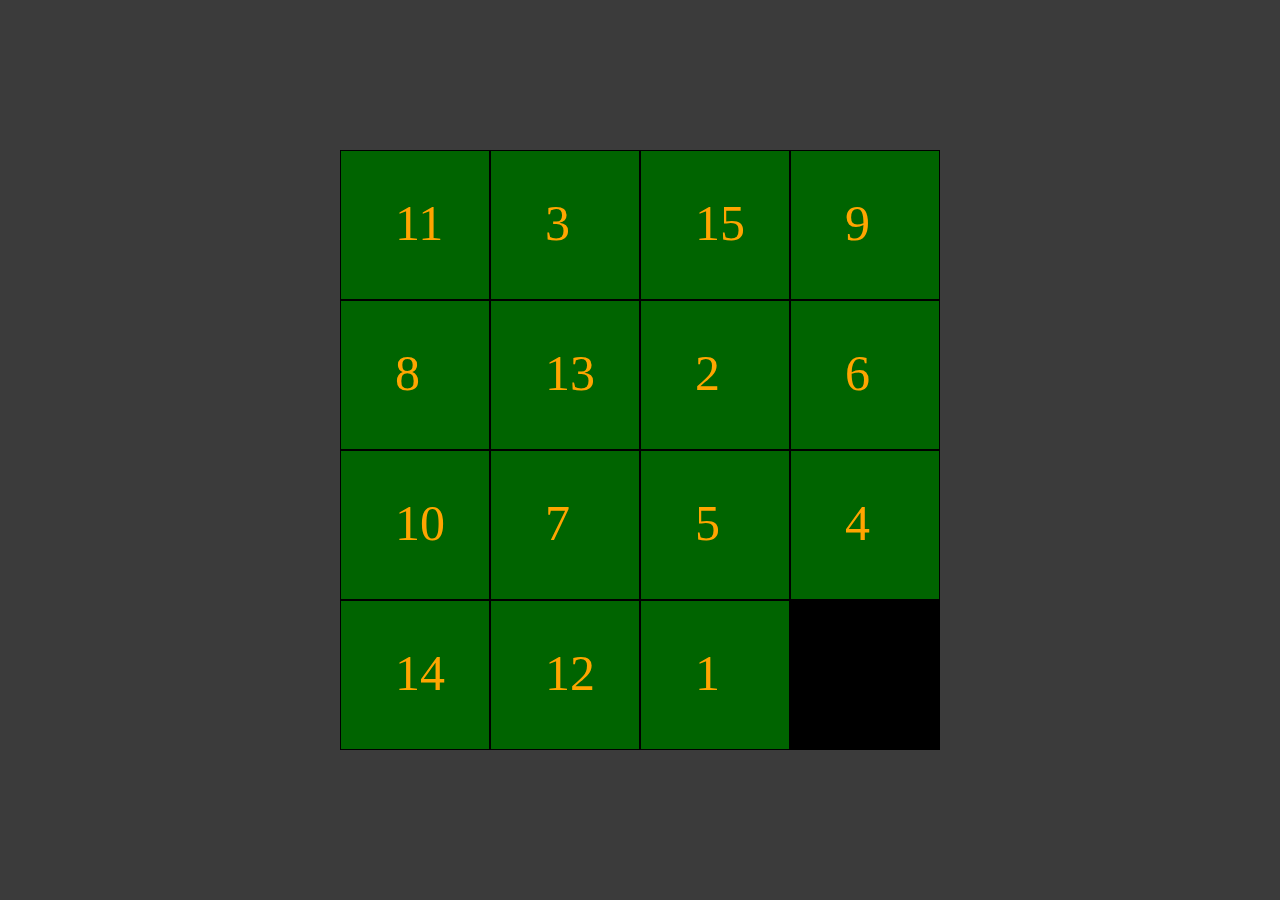
<file: games/3BarleyBreak/index.html>
<!DOCTYPE html>
<html lang="en">
<head>
    <meta charset="UTF-8">
    <meta name="viewport" content="width=device-width, initial-scale=1.0">
    <title>Пятнашки</title>
    <style>
        html, body {
            background-color: rgb(59, 59, 59);
            display: flex;
            align-items: center;
            justify-content: center;
            min-height: 100%;
        }
        canvas {
            width: 600px;
            height: 600px;
        }
    </style>
</head>
<body>
    <canvas id="canvas" width="600" height="600"></canvas>
    <br>
    <p></p>
    <script src="game.js"></script>
</body>
</html>
</file>
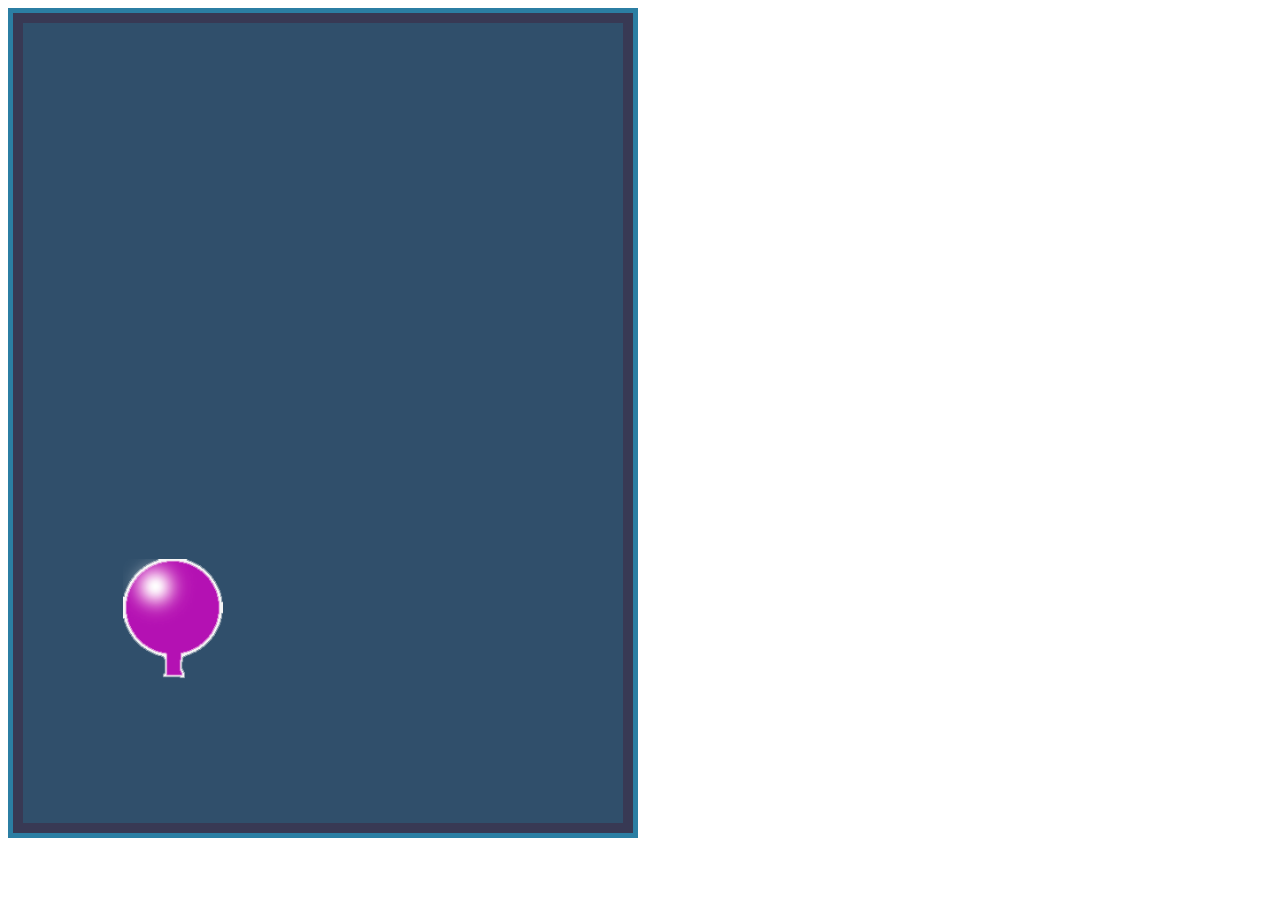
<file: games/balloon/index.html>
<!DOCTYPE html>
<html lang="en">
  <head>
    <meta charset="UTF-8" />
    <meta name="viewport" content="width=device-width, initial-scale=1.0" />
    <meta http-equiv="X-UA-Compatible" content="ie=edge" />
    <title>Document</title>
    <style>
      canvas {
        border: 10px solid #383954;
      }
      #game {
        border: 5px solid #2b7ea3;
        width: 620px;
        height: 820px;
      }
    </style>
  </head>
  <body>
    <div id="game">
      <canvas id="canvas" width="600" height="800"></canvas>
    </div>
    <script>
      function rand(min, max) {
        return Math.floor(Math.random() * (max - min + 1)) + min; //Максимум и минимум включаются
      }

      var ctx = canvas.getContext("2d");
      w = canvas.clientWidth;
      h = canvas.clientHeight;

      speed = 8;
      var i_balloon = []
      i_balloon[0] = new Image();
      i_balloon[0].src = "green.png";
      i_balloon[1] = new Image();
      i_balloon[1].src = "blue.png";
      i_balloon[2] = new Image();
      i_balloon[2].src = "purp.png";
      i_balloon[3] = new Image();
      i_balloon[3].src = "red.png";
      i_balloon[4] = new Image();
      i_balloon[4].src = "yellow.png";


      var sound = document.createElement('audio');
      sound.src = 'sound.mp3';
      sound.volume = 0.4;
      mute = false;


      class ballon {
        x;
        y;
        color;
        is = true;
        speed;
        constructor(X, Y) {
          this.x = X;
          this.y = Y;
          this.color = rand(0,4);
          this.speed = rand(2,6)
        }
      }

      b = [];
      b_count = 0;

      //генерация новых шариков
      function new_balloon() {
        b[b_count] = new ballon(rand(0, 500), 800);
        b_count++;
        setTimeout(() => {
          new_balloon();
        }, rand(500, 2000));
      }
      new_balloon();

      function step() {
        //задний фон
        ctx.fillStyle = "#304F6B";
        ctx.fillRect(0, 0, w, h);

        //рисование шарика
        for (i = 0; i < b_count; i++) {
            if(b[i] != undefined &&  b[i].is == true)
                ctx.drawImage(i_balloon[b[i].color], b[i].x, b[i].y, 100, 120);
        }

        //движение шарика
        for (i = 0; i < b_count; i++) {
            if(b[i] != undefined){
                b[i].y -= b[i].speed;

                if(b[i].y < -120) {
                    b[i].is = false;
                    delete b[i]
                }
            }
          
        }

        requestAnimationFrame(step);
      }

      step();

      //нажатия мышкой
      let offsetLeft = canvas.offsetLeft;
      let offsetTop = canvas.offsetTop;
      document.addEventListener("mouseup", mouseMoveHandler, false);
      function mouseMoveHandler(e) {
        var X = e.clientX - offsetLeft;
        var Y = e.clientY - offsetTop;
        X = (X / w) * w-10;
        Y = (Y / h) * h-10;

        for (i = 0; i < b_count; i++) {
            if (b[i] != undefined && X > b[i].x && X < (b[i].x)+100 && Y > b[i].y && Y < (b[i].y)+150){
                b[i].is = false;
                delete b[i];
                sound.play();
                break;
            }
        }

        /*
        //звук
        if (X > 0 && X < 50 && Y > 0 && Y < 75) {
          mute = !mute;
          if (mute) {
            sound.src = "audio/fon.mp3";
            sound.play();
          } else sound.pause();
        }
        //смена фона
        if (X > 0 && X < 50 && Y > 75 && Y < 150) {
          n_f++;
          if (n_f == 3) n_f = 0;
          I_back.src = "img/fon/" + n_f + ".png";
        }
        */
      }
    </script>
  </body>
</html>
</file>
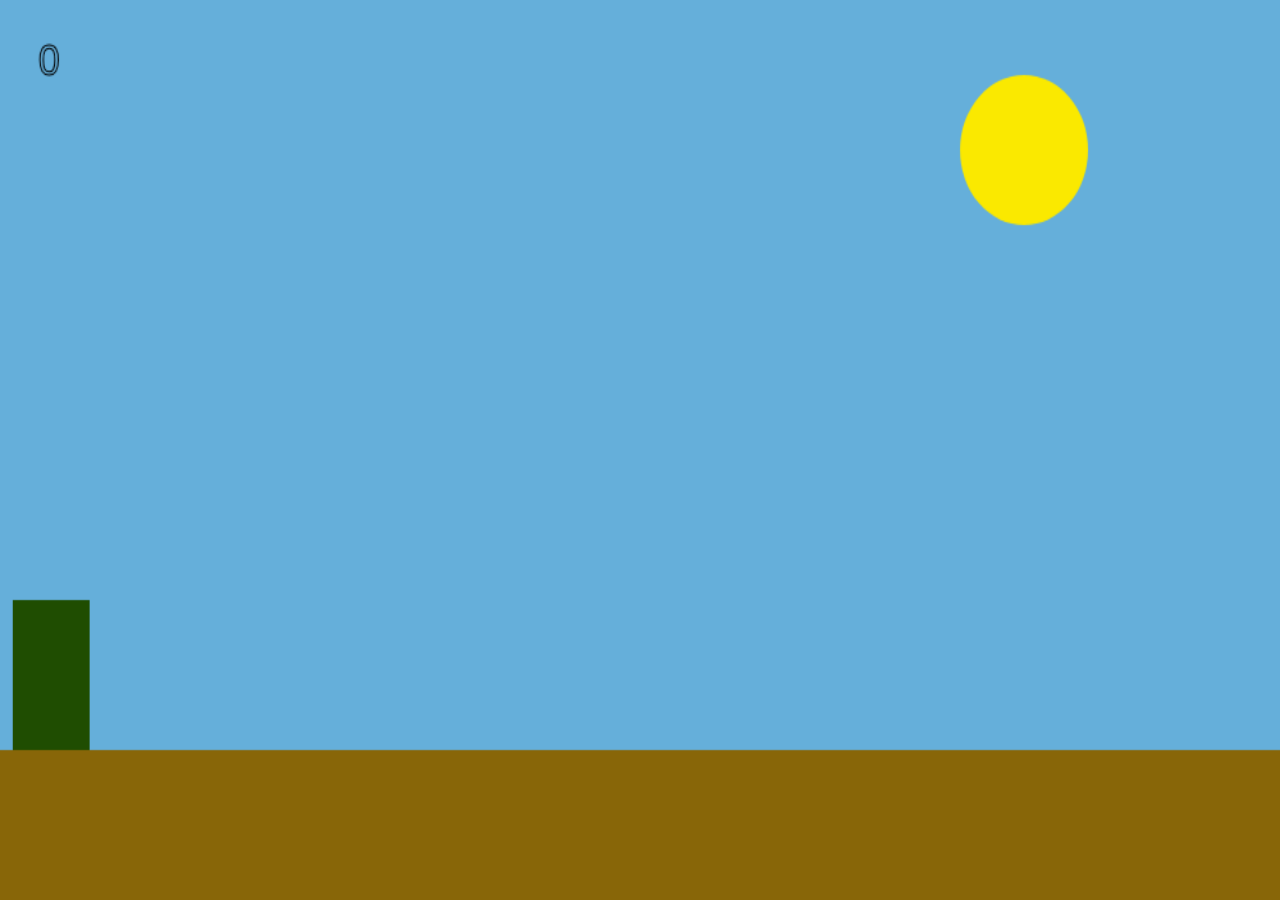
<file: games/dino_chrome/index.html>
<!DOCTYPE html>
<html lang="en">
<head>
    <meta charset="UTF-8">
    <meta name="viewport" content="width=device-width, initial-scale=1.0">
    <meta http-equiv="X-UA-Compatible" content="ie=edge">
    <title>Document</title>
    <style>
        *{
            margin: 0;
            padding: 0;
        }
        html,body{
            width: 100%;
            height: 100%;
            color: #fae900;
        }
        canvas{
            width: 100%;
            height: 100%;
        }
    </style>
</head>
<body>
    <canvas id="canvas" width="1000" height="600"></canvas>

    <script>
        function rand(min, max) {
            return Math.floor(Math.random() * (max - min + 1)) + min; //Максимум и минимум включаются
        }

        play = true;
        count = 0;

        ctx = canvas.getContext('2d');
        w = canvas.width;
        h = canvas.height;

        char = {
            x: 10,
            y: 400,
            w: 60,
            h : 100,
            speed: 5,
            move_left: false,
            move_right: false,
            move_up: false,
            move_down: false,
            jump: false,
            jump_up: false,
            jump_down: false
        }

        class ENEMY {
            x = w-20;
            y;
            constructor(){
                let r = rand(0,3)
                if(r == 0) this.y = 480;
                if(r == 1) this.y = 420;
                if(r == 2) this.y = 360;
                if(r == 3) this.y = 300;

                r = rand(w-20, w+4000)
                this.x = r
            }
        }

        //генерация врагов
        enemy = []
        for(i=0; i<10; i++)
            enemy[i] = new ENEMY()

        
            setInterval(() => {
                count += 100;
            }, 1000);

        function step(){
            //фон
            ctx.fillStyle = '#65afda';
            ctx.fillRect(0,0,w,h);

            ctx.fillStyle = '#fae900';
            ctx.beginPath();
            ctx.arc(800,100,50,0,Math.PI*2,true);
            ctx.fill();

            //счет
            ctx.font = "30px Arial";
            ctx.strokeText(count, 30, 50);
            

            //земля
            ctx.fillStyle = '#886608';
            ctx.fillRect(0,500,w,100);

            //движение
            if(char.move_left == true && char.x >= 10) 
                char.x-=char.speed
            if(char.move_right == true && char.x <= w-10-char.w) 
                char.x+=char.speed
            if(char.move_up == true){
                char.jump = true
                char.jump_up = true
            }
                

            //прыжок
            if(char.jump_up == true){
                char.y-=4;
                if(char.y == 200) {
                    char.jump_up = false;
                    char.jump_down = true;
                    char.move_up = false;
                }
            }
            if(char.jump_down == true){
                char.y+=4;
                if(char.y == 400){
                    char.jump_down = false;
                    char.jump = false;
                }    
            }

            //враги
            ctx.fillStyle = '#AA00da';
            for(i=0; i<10; i++){
                enemy[i].x-=3;
                if(enemy[i].x <0 ){
                    delete enemy[i];
                    enemy[i] = new ENEMY();
                }
                ctx.fillRect(enemy[i].x,enemy[i].y,20,20);

                if(enemy[i].x < char.x+char.w
                && enemy[i].x+20 > char.x 
                && enemy[i].y+20 > char.y
                && enemy[i].y < char.y+char.h) {
                    play = false
                    break;
                } 
                 
            }

            
            //персонаж
            ctx.fillStyle = '#1f4d01';
            ctx.fillRect(char.x,char.y,char.w,char.h);

            if(play == true)
                requestAnimationFrame(step);
            else{
                ctx.font = "60px Comic Sans MS";
                ctx.fillStyle = "red";
                ctx.textAlign = "center";
                ctx.fillText("Game over", canvas.width/2, canvas.height/2);
                
            }
        }
        step();


        document.addEventListener("keydown", e => {
        //alert(e.key)
        if (e.key == "ф" || e.key == "a") char.move_left = true;
        if (e.key == "в" || e.key == "d") char.move_right = true;
        if ((e.key == "ы" || e.key == "s") && char.jump == false) {
            char.move_down = true;
            char.h = 50;
            char.y = 450;
        } 
        if ((e.key == "ц" || e.key == "w") && char.jump == false) char.move_up = true;
        });

      document.addEventListener("keyup", e => {
        //alert(e.key)
        if (e.key == "ф" || e.key == "a") char.move_left = false;
        if (e.key == "в" || e.key == "d") char.move_right = false;
        if (e.key == "ы" || e.key == "s"  && char.jump == false) {
            char.move_down = false;
            char.h = 100;
            char.y = 400;
        } 
        if (e.key == "ц" || e.key == "w") char.move_up = false;
        });
    </script>
</body>
</html>
</file>
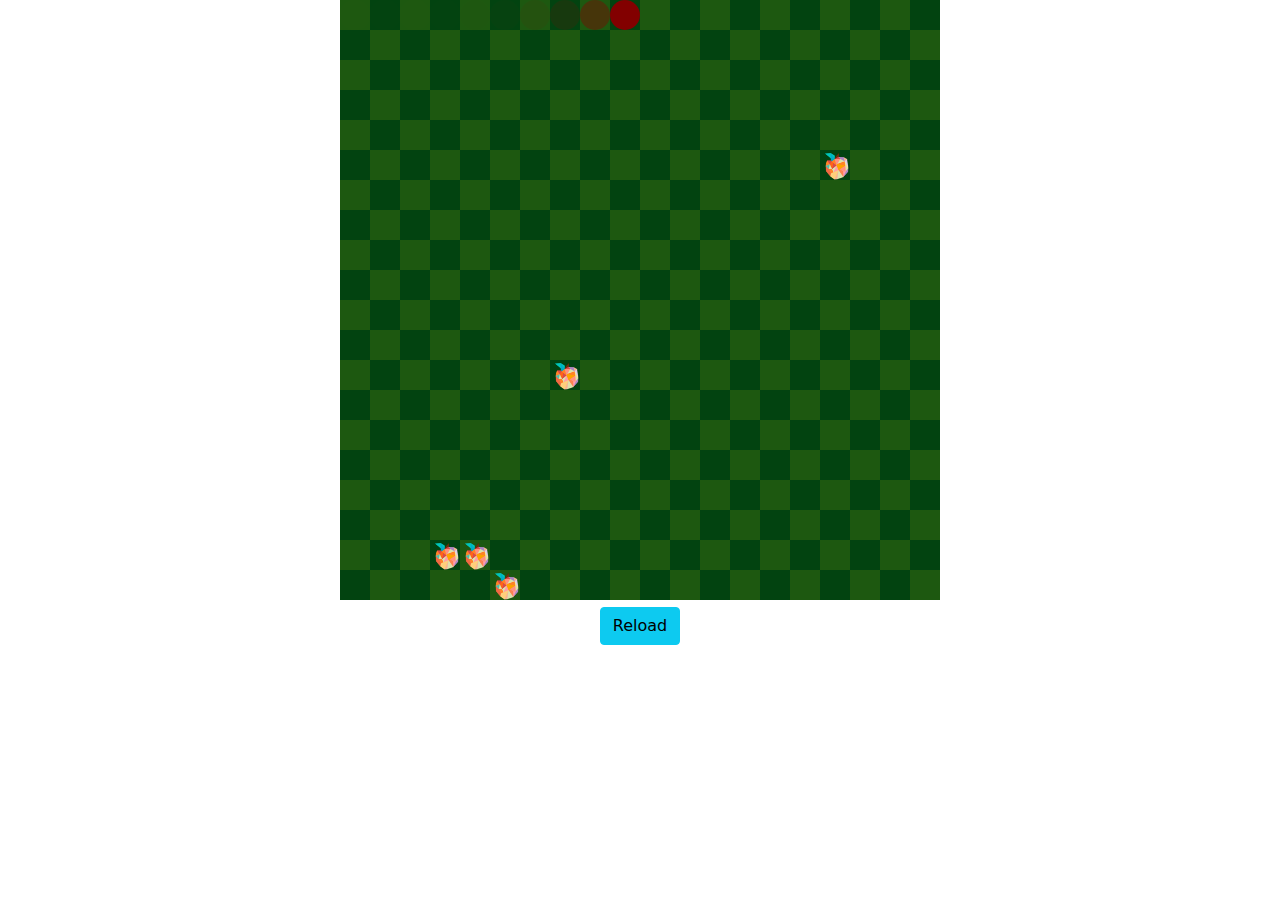
<file: games/snake/index.html>
<!DOCTYPE html>
<html lang="ru">
<head>
    <meta charset="UTF-8">
    <meta name="viewport" content="width=device-width, initial-scale=1.0">
    <meta http-equiv="X-UA-Compatible" content="ie=edge">
    <title>Snake</title>
    <link rel="stylesheet" href="../../libs/bootstrap.min.css">
</head>
<body>
<div class="d-flex justify-content-center flex-column">
    <div class="text-center">
        <canvas id="canvas"></canvas>
    </div>
    <div class="text-center">
        <button class="btn btn-info" onclick="reload()">Reload</button>
    </div>
</div>
    <script src="js/index.js"></script>
</body>
</html>
</file>
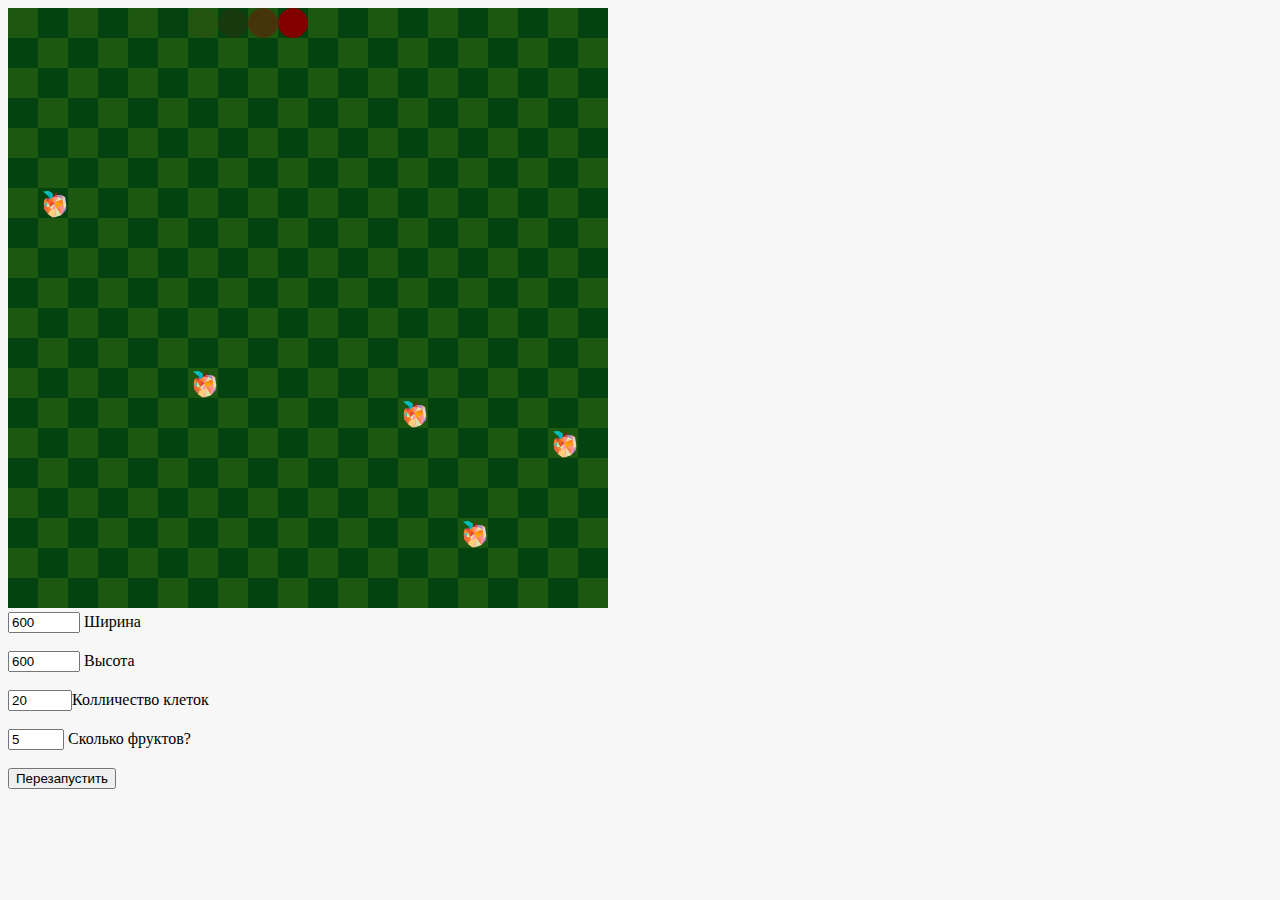
<file: games/snake_game/index.html>
<!DOCTYPE html>
<html lang="ru">
<head>
    <meta charset="UTF-8">
    <meta name="viewport" content="width=device-width, initial-scale=1.0">
    <meta http-equiv="X-UA-Compatible" content="ie=edge">
    <title>Snake</title>
    <link href="https://cdn.jsdelivr.net/npm/bootstrap@5.0.0-beta3/dist/css/bootstrap.min.css" rel="stylesheet" integrity="sha384-eOJMYsd53ii+scO/bJGFsiCZc+5NDVN2yr8+0RDqr0Ql0h+rP48ckxlpbzKgwra6" crossorigin="anonymous">
    <style>
        html {
            background-color: rgb(247, 247, 247);
        }
    </style>
</head>
<body>
    <canvas id="canvas"></canvas>

    <br>
    <input type="number" min="100" max="2000" step="100" value="600" id="input_width"> Ширина<br><br>
    <input type="number" min="100" max="2000" step="100" value="600" id="input_height"> Высота<br><br>
    <input type="number" min="10" max="100" step="10" value="20"  id="input_count_cell">Колличество клеток<br><br>
    <input type="number" min="1" max="20" step="1" value="5"  id="input_count_food"> Сколько фруктов?<br><br>
    <button class="btn btn-info" onclick="reload()">Перезапустить</button>
    <script src="js/index.js"></script>
</body>
</html>
</file>
